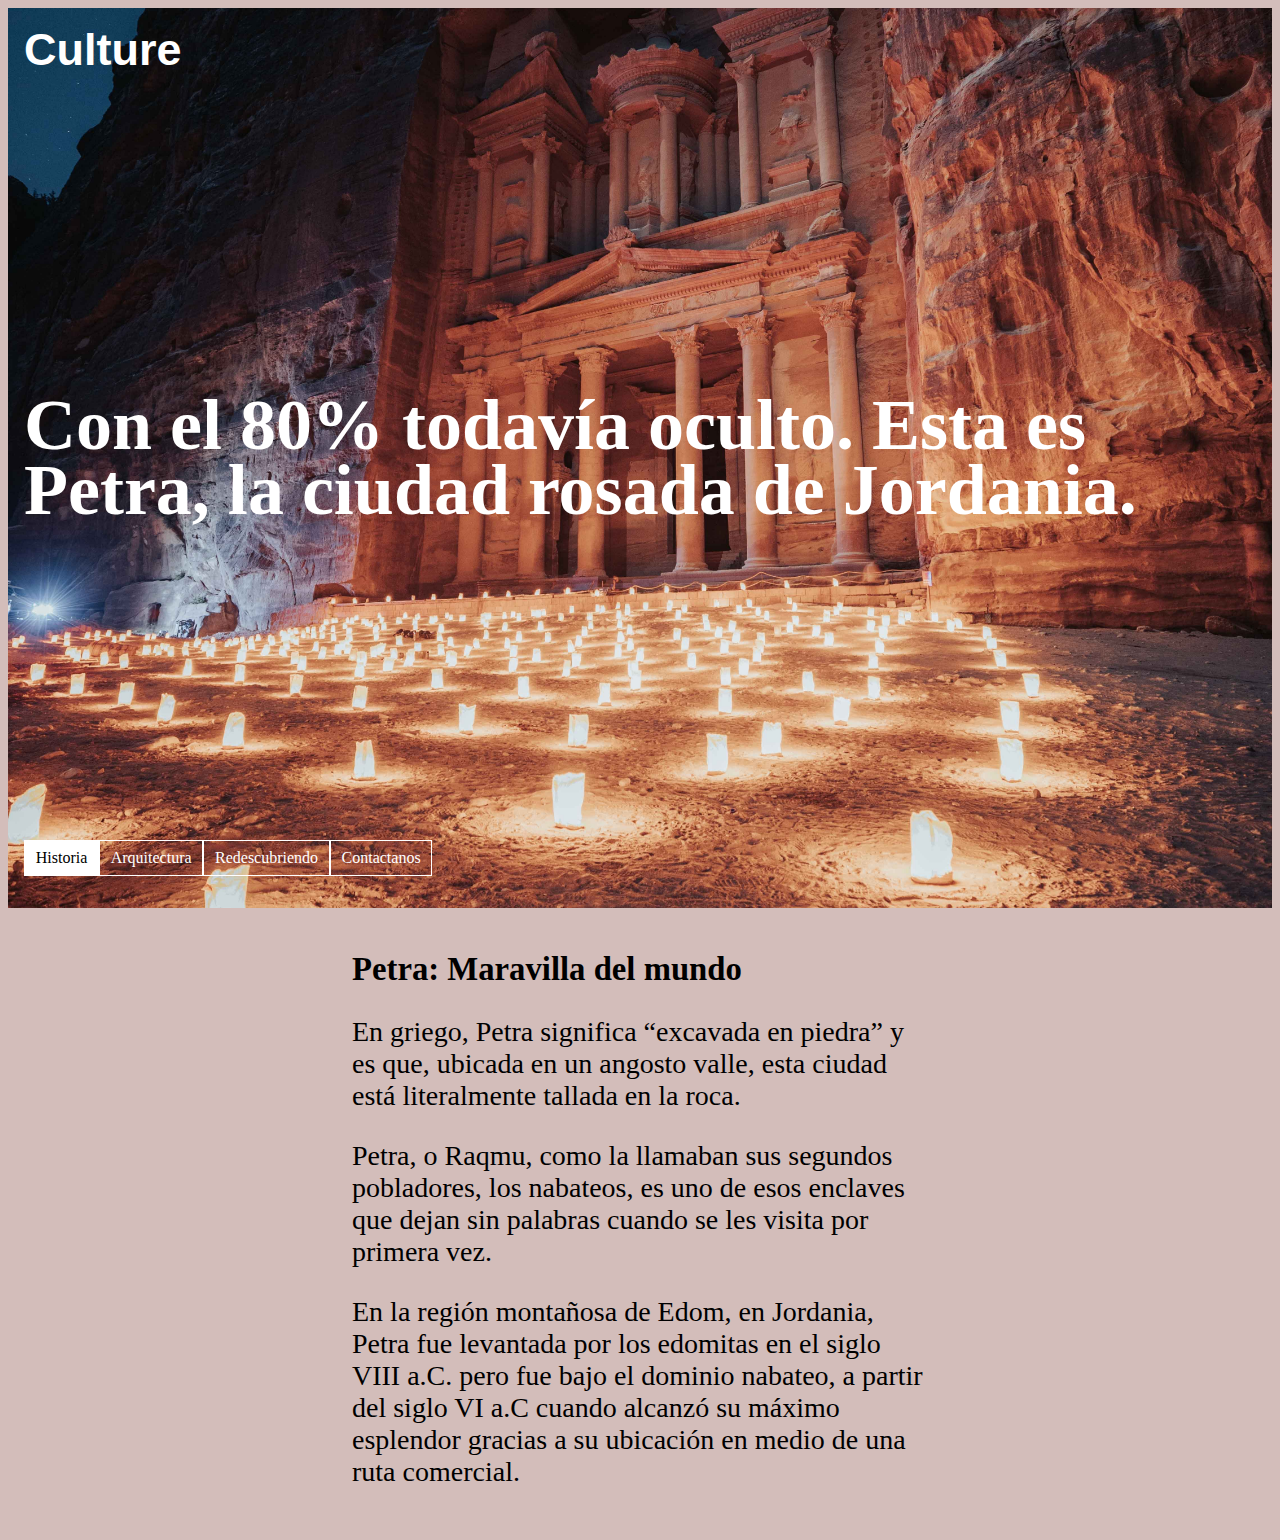
<file: index.html>
<!doctype html>
<html lang="en">
  <head>
    <meta charset="utf-8">
    <meta name="viewport" content="width=device-width, initial-scale=1">

    <link href="https://cdn.jsdelivr.net/npm/bootstrap@5.2.0-beta1/dist/css/bootstrap.min.css" rel="stylesheet" integrity="sha384-0evHe/X+R7YkIZDRvuzKMRqM+OrBnVFBL6DOitfPri4tjfHxaWutUpFmBp4vmVor" crossorigin="anonymous">

    <link
    rel="stylesheet"
    href="https://cdnjs.cloudflare.com/ajax/libs/animate.css/4.1.1/animate.min.css"
    />

    <link rel="stylesheet" href="style.css">

    <title>Petra Jordania</title>

  </head>
  <body>

    <section class="hero">
      <header id="header">
        <a id="logo" href="index.html">Culture</a>
      </header>
      <header class="hero-header">
        <h1 class="hero-title titulo-principal animate__animated animate__fadeIn">Con el 80% todavía oculto. Esta es Petra, la ciudad rosada de Jordania.</h1>
      </header>
      <footer class="hero-footer">
        <a class="button button-primary" href="historia.html">Historia</a>
        <a class="button" href="arquitectura.html">Arquitectura</a>
        <a class="button" href="redescubrimiento.html">Redescubriendo</a>
        <a class="button" href="contactanos.html">Contactanos</a>
        
      </footer>
    </section>
    <article>
      <h2 class="titulo-inicio">Petra: Maravilla del mundo</h2>
      <p class="textos-inicio">En griego, Petra significa “excavada en piedra” y es que, ubicada en un angosto valle, esta ciudad está literalmente tallada en la roca. </p>
      <p class="textos-inicio">Petra, o Raqmu, como la llamaban sus segundos pobladores, los nabateos, es uno de esos enclaves que dejan sin palabras cuando se les visita por primera vez. </p>
      <p class="textos-inicio">En la región montañosa de Edom, en Jordania, Petra fue levantada por los edomitas en el siglo VIII a.C. pero fue bajo el dominio nabateo, a partir del siglo VI a.C cuando alcanzó su máximo esplendor gracias a su ubicación en medio de una ruta comercial.</p>
    </article>


    








































    <!-- <header>
        <nav class="navbar navbar-expand-lg color-nav">
            <div class="container-fluid">
              <a class="navbar-brand logo" href="index.html">Culture</a>
              <button class="navbar-toggler" type="button" data-bs-toggle="collapse" data-bs-target="#navbarNav" aria-controls="navbarNav" aria-expanded="false" aria-label="Toggle navigation">
                <span class="navbar-toggler-icon"></span>
              </button>
              <div class="collapse navbar-collapse d-flex justify-content-end align-items-center " id="navbarNav">
                <ul class="navbar-nav">
                  <li class="nav-item">
                    <a class="nav-link active" aria-current="page" href="index.html">Home</a>
                  </li>
                  <li class="nav-item">
                    <a class="nav-link" href="historia.html">Historia</a>
                  </li>
                  <li class="nav-item">
                    <a class="nav-link" href="arquitectura.html">Arquitectura</a>
                  </li>
                  <li class="nav-item">
                    <a class="nav-link" href="redescubrimiento.html">Redescubriendo</a>
                  </li>
                  <li class="nav-item">
                    <a class="nav-link" href="contactanos.html">Contactanos</a>
                  </li>
                </ul>
              </div>
            </div>
          </nav>
    </header>

    <section>
      <div class="row">
      <div class="col-4 clearfix">
      <p class="lh-1">Petra es una antigua ciudad del Oriente Próximo excavada en la roca. Llamada también «la ciudad rosa» por el color único de su faja montañosa, Petra constituye un rico conjunto arqueológico del tiempo de los nabateos, que combina elementos orientales y occidentales.</p>

      <p class="lh-sm">Templos, tumbas, túneles, presas y canales se combinan con un paisaje único de arenisca roja. Por todo ello, es Patrimonio de la Humanidad por la UNESCO desde 1985, e integra la lista de las Nuevas Siete Maravillas del Mundo desde 2007.</p>

      <p class="lh-base">El nombre de Petra significa ‘piedra’. Pero no por ello debemos pensar que toda la ciudad está excavada en la roca, aunque sí gran parte de ella. Encontramos también estructuras libres, como el Gran Templo.</p>

      <p class="lh-lg">Todos los edificios tienen algo en común: están hechos con arenisca, piedra tornasol que da variedades de rosa mayoritariamente, anaranjado y amarillo.</p>
     </div>

      <div class="col-8 clearfix">
      <div id="carouselExampleFade" class="carousel slide carousel-fade " data-bs-ride="carousel">
        <div class="carousel-inner w-50">
          <div class="carousel-item active">
            <img src="multimedia/roca.jpg" class="d-block w-100" alt="roca-jordania">
          </div>
           <div class="carousel-item">
            <img src="multimedia/roca-2.jpg" class="d-block w-100" alt="roca-jordania-dos">
           </div>
          <div class="carousel-item">
            <img src="multimedia/roca-3.jpg" class="d-block w-100" alt="roca-jordania-tres">
          </div>
          </div>
          <button class="carousel-control-prev" type="button" data-bs-target="#carouselExampleFade" data-bs-slide="prev">
          <span class="visually-hidden">Previous</span>
          </button>
          <button class="carousel-control-next" type="button" data-bs-target="#carouselExampleFade" data-bs-slide="next">
          <span class="carousel-control-next-icon" aria-hidden="true"></span>
          <span class="visually-hidden">Next</span>
        </button>
      </div>
      </div>
    </div>
    </section> -->


































    <script src="https://cdn.jsdelivr.net/npm/bootstrap@5.2.0-beta1/dist/js/bootstrap.bundle.min.js" integrity="sha384-pprn3073KE6tl6bjs2QrFaJGz5/SUsLqktiwsUTF55Jfv3qYSDhgCecCxMW52nD2" crossorigin="anonymous"></script>
  </body>
</html>
</file>
<file: style.css>
body {
    background-color: #D3BDBA ;
    
}

@import url("https://fonts.googleapis.com/css2?family=Poppins&display=swap");

#header {
	display: flex;
	justify-content: space-between;
	align-items: center;
    font-family: 'PT Sans Caption',"Helvetica Neue", Arial, Helvetica, Geneva, sans-serif;

}

#logo {
  text-decoration: none;
  color: white;
  font-size: 5vh;
  font-weight: bold;
}

#logo:hover{
	color: #A57262;
}
	
#menu-icon {
  font-family: Geneva, sans-serif;
  font-size: 6vh;
}
	
.hero {
	display: flex;
	flex-direction: column;
	justify-content: space-between;
	height: 100vh;
	padding: 1em;
	box-sizing: border-box;
	color: white;
	background: url(multimedia/Imagen-inicio.jpg) center center no-repeat;
	background-size: cover;
}

.hero-title {
	max-width: 16em;
	margin: 0;
	font-weight: bold;
	line-height: .9;
}

	
	@media only screen and (min-width: 32em) { .hero-title { font-size: 16vh; } }	

.hero-footer {
	display: flex;
	margin-bottom: 1em;
}

.button {
	padding: .5em .67em;
	color: white;
	text-decoration: none;
	border: .1em solid white;

}
	
.button-primary {
		color: black;
		background-color: white;
	}
	
article {
	max-width: 36em;
	margin: 0 auto;
	padding: 1em;
}	

.titulo-principal {
    font-size: 8vh;
}

.titulo-inicio {
    font-size: calc(1.325rem + .9vw);
    font-family:Georgia, 'Times New Roman', Times, serif;
}

.textos-inicio {
    font-size: 28px;
    font-family:Cambria, Cochin, Georgia, Times, 'Times New Roman', serif;
}

.animate__fadeIn{
	animation-duration: 3s;
	animation-timing-function: linear;
}

/* Secciones */

.logo {
    font-size: 25px;
}

.color-nav {
    background: rgba( 165, 114, 98, 0.55 );
    box-shadow: 0 8px 32px 0 rgba( 31, 38, 135, 0.37 );
    backdrop-filter: blur( 10.5px );
    -webkit-backdrop-filter: blur( 10.5px );
    border-radius: 10px;
} 

.footer{
	background: rgba( 165, 114, 98, 0.55 );
    box-shadow: 0 8px 32px 0 rgba( 31, 38, 135, 0.37 );
    backdrop-filter: blur( 10.5px );
    -webkit-backdrop-filter: blur( 10.5px );
    border-radius: 10px; ;
}


/* Historia */

.color-body-card{
	background-color: #8b6e68;
	color: #49231e;
}

.titulo-card {
	color: #8C5A4A;
}

.titulo-card:hover{
	color: #49231e;
}

*:focus,
*:active {
  outline: none;
  -webkit-tap-highlight-color: transparent;
}

.wrapper {
	display: inline-flex;
	list-style: none;
  }

  .wrapper .icon {
	position: relative;
	background: #ffffff;
	border-radius: 50%;
	padding: 15px;
	margin: 10px;
	width: 50px;
	height: 50px;
	font-size: 18px;
	display: flex;
	justify-content: center;
	align-items: center;
	flex-direction: column;
	box-shadow: 0 10px 10px rgba(0, 0, 0, 0.1);
	cursor: pointer;
	transition: all 0.2s cubic-bezier(0.68, -0.55, 0.265, 1.55);
  }

  .wrapper .tooltip {
	position: absolute;
	top: 0;
	font-size: 14px;
	background: #ffffff;
	color: #ffffff;
	padding: 5px 8px;
	border-radius: 5px;
	box-shadow: 0 10px 10px rgba(0, 0, 0, 0.1);
	opacity: 0;
	pointer-events: none;
	transition: all 0.3s cubic-bezier(0.68, -0.55, 0.265, 1.55);
  }

  .wrapper .tooltip::before {
	position: absolute;
	content: "";
	height: 8px;
	width: 8px;
	background: #ffffff;
	bottom: -3px;
	left: 50%;
	transform: translate(-50%) rotate(45deg);
	transition: all 0.3s cubic-bezier(0.68, -0.55, 0.265, 1.55);
  }

  .wrapper .icon:hover .tooltip {
	top: -45px;
	opacity: 1;
	visibility: visible;
	pointer-events: auto;
  }

  .wrapper .icon:hover span,
.wrapper .icon:hover .tooltip {
  text-shadow: 0px -1px 0px rgba(0, 0, 0, 0.1);
}

.wrapper .facebook:hover,
.wrapper .facebook:hover .tooltip,
.wrapper .facebook:hover .tooltip::before {
  background: #1877F2;
  color: #ffffff;
}

.wrapper .twitter:hover,
.wrapper .twitter:hover .tooltip,
.wrapper .twitter:hover .tooltip::before {
  background: #1DA1F2;
  color: #ffffff;
}

.wrapper .instagram:hover,
.wrapper .instagram:hover .tooltip,
.wrapper .instagram:hover .tooltip::before {
  background: #E4405F;
  color: #ffffff;
}


.logotipo{
	text-decoration: none;
  color: white;
  font-size: 3vh;
  font-weight: bold;
  animation-name: animacion-logo;
  animation-duration: 4s;
  animation-timing-function: linear;
}

@keyframes animacion-logo{
	
	0%{
		color: #68332D
		;
	}

	20%{
		color: #8D5F56 ;
	}

	40%{
		color: #8C5A4A;
	}

	60%{
		color: #A57262;
	}

    80%{
		color: #b4a2a0 ;
	}

	100%{
		color: #D3BDBA;
	}


}


@media only screen and (max-width: 480px) {
	.wrapper{
		flex-direction: column;
	}
}
</file>
